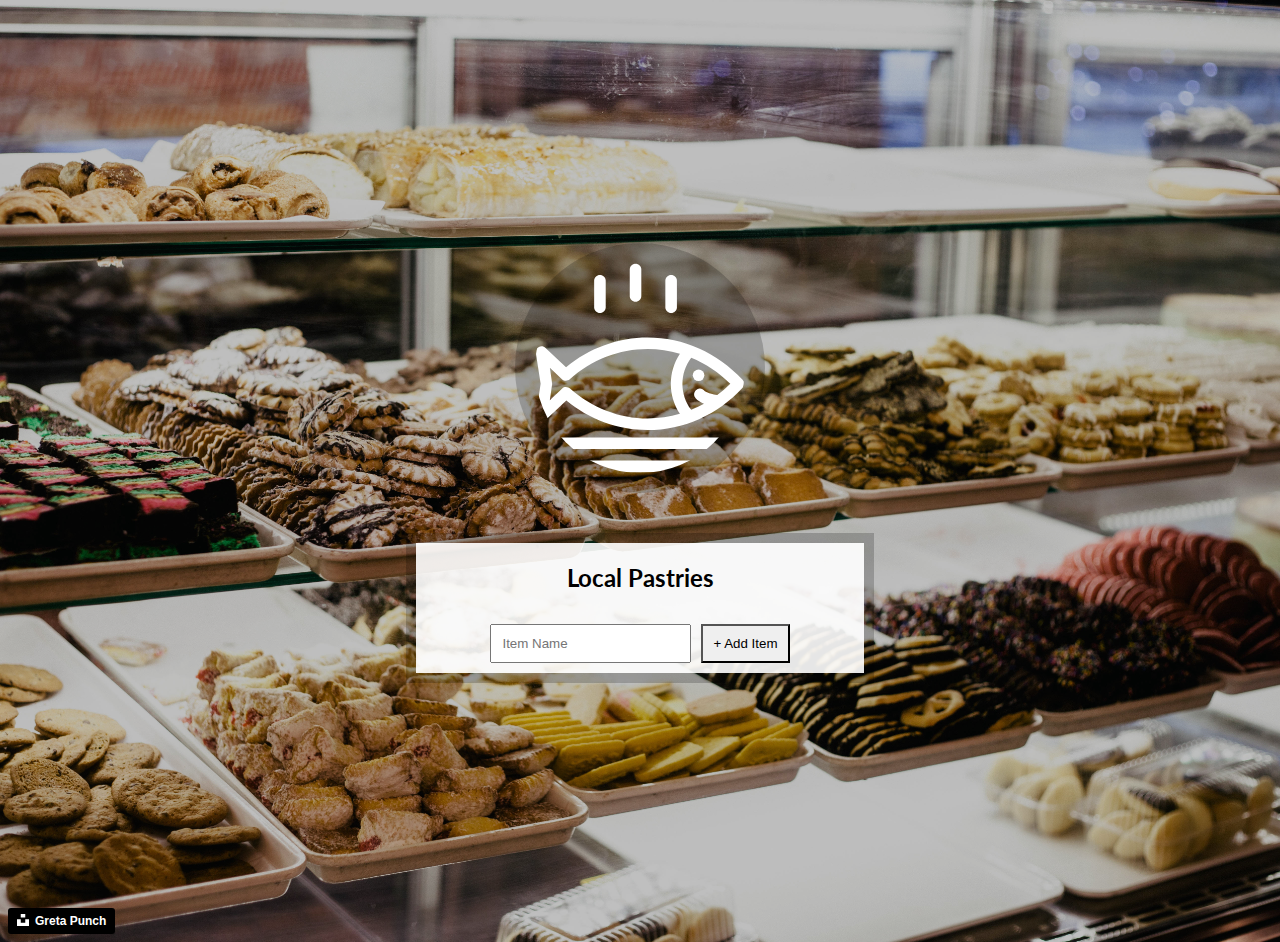
<file: index.html>
<!DOCTYPE html>
<html>
<head>
    <title>Local Storage and Event Delegation</title>
    <link rel='stylesheet' href='style.css'>
    <link rel="stylesheet" href="https://fonts.googleapis.com/css?family=Lato">
</head>
<body>
    <div class='main-body'>
        <!--
        Fish SVG Cred:
        https://thenounproject.com/search/?q=fish&i=589236
        -->
        <svg class='fish' xmlns="http://www.w3.org/2000/svg" xmlns:xlink="http://www.w3.org/1999/xlink" version="1.1" x="0px" y="0px" viewBox="0 0 512 512" enable-background="new 0 0 512 512" xml:space="preserve"><g><path d="M495.9,425.3H16.1c-5.2,0-10.1,2.9-12.5,7.6c-2.4,4.7-2.1,10.3,0.9,14.6l39,56.4c2.6,3.8,7,6.1,11.6,6.1h401.7   c4.6,0,9-2.3,11.6-6.1l39-56.4c3-4.3,3.3-9.9,0.9-14.6C506,428.2,501.1,425.3,495.9,425.3z M449.4,481.8H62.6L43,453.6H469   L449.4,481.8z"/><path d="M158.3,122c7.8,0,14.1-6.3,14.1-14.1V43.4c0-7.8-6.3-14.1-14.1-14.1c-7.8,0-14.1,6.3-14.1,14.1v64.5   C144.2,115.7,150.5,122,158.3,122z"/><path d="M245.1,94.7c7.8,0,14.1-6.3,14.1-14.1V16.1c0-7.8-6.3-14.1-14.1-14.1C237.3,2,231,8.3,231,16.1v64.5   C231,88.4,237.3,94.7,245.1,94.7z"/><path d="M331.9,122c7.8,0,14.1-6.3,14.1-14.1V43.4c0-7.8-6.3-14.1-14.1-14.1s-14.1,6.3-14.1,14.1v64.5   C317.8,115.7,324.1,122,331.9,122z"/><path d="M9.6,385.2c5.3,2.8,11.8,1.9,16.2-2.2l50.6-47.7c56.7,46.5,126.6,71.9,198.3,71.9c0,0,0,0,0,0   c87.5,0,169.7-36.6,231.4-103.2c5-5.4,5-13.8,0-19.2c-61.8-66.5-144-103.2-231.4-103.2c-72,0-142.2,25.6-199,72.5l-50-47.1   c-4.4-4.1-10.9-5-16.2-2.2c-5.3,2.8-8.3,8.7-7.4,14.6l11.6,75L2.2,370.6C1.3,376.5,4.2,382.4,9.6,385.2z M380.9,230.8   c34.9,14.3,67.2,35.7,95.3,63.6c-10.1,10-20.8,19.2-31.9,27.5c-22.4-3.3-29.6-8.8-30.7-9.7c-4-5.7-11.8-7.7-18.1-4.4   c-6.9,3.6-9.5,12.2-5.9,19.1c1.9,3.5,7.3,10.3,22.4,16c-10.1,5.7-20.5,10.7-31.1,15.1C352.4,320.2,352.4,268.6,380.9,230.8z    M36.3,255.6l29.4,27.7c5.3,5,13.6,5.1,19.1,0.3c53.2-47.6,120.7-73.7,190-73.7c26.9,0,53.2,3.9,78.5,11.3   c-29.3,44.6-29.3,102,0,146.6c-25.3,7.4-51.6,11.3-78.5,11.3c-69,0-136.3-26-189.4-73.2c-2.7-2.4-13.4-6.3-19.1,0.3l-30.1,28.3   l5.7-40C42.2,293,36.3,255.6,36.3,255.6z"/><circle cx="398.8" cy="273.8" r="14.1"/></g></svg>
        <div class='list-items-div'>
            <h2>Local Pastries</h2>
            <ul>
                <li>Loading pastries...</li>
            </ul>
            <form>
                <input type='text' placeholder='Item Name'>
                <input type='submit' value='+ Add Item'>
            </form>
        </div>
    </div>
    <a style="background-color:black;color:white;text-decoration:none;padding:4px 6px;font-family:-apple-system, BlinkMacSystemFont, &quot;San Francisco&quot;, &quot;Helvetica Neue&quot;, Helvetica, Ubuntu, Roboto, Noto, &quot;Segoe UI&quot;, Arial, sans-serif;font-size:12px;font-weight:bold;line-height:1.2;display:inline-block;border-radius:3px" href="https://unsplash.com/@gretap?utm_medium=referral&amp;utm_campaign=photographer-credit&amp;utm_content=creditBadge" target="_blank" rel="noopener noreferrer" title="Download free do whatever you want high-resolution photos from Greta Punch"><span style="display:inline-block;padding:2px 3px"><svg xmlns="http://www.w3.org/2000/svg" style="height:12px;width:auto;position:relative;vertical-align:middle;top:-2px;fill:white" viewBox="0 0 32 32"><title>unsplash-logo</title><path d="M10 9V0h12v9H10zm12 5h10v18H0V14h10v9h12v-9z"></path></svg></span><span style="display:inline-block;padding:2px 3px">Greta Punch</span></a>
</body>
<script src='app.js'></script>
</html>
</file>
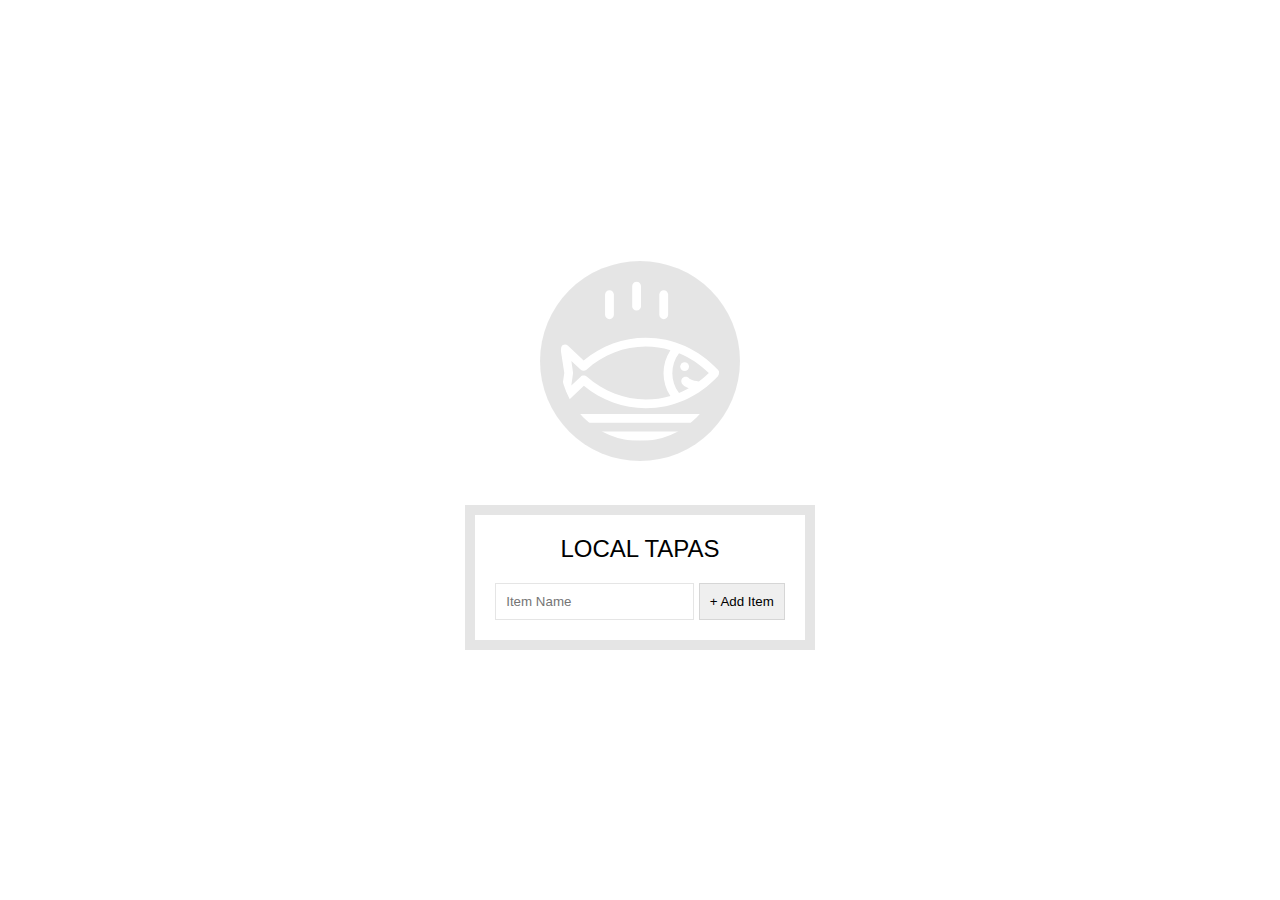
<file: 15 - LocalStorage/index-FINISHED.html>
<!DOCTYPE html>
<html lang="en">
<head>
  <meta charset="UTF-8">
  <title>LocalStorage</title>
  <link rel="stylesheet" href="style.css">
</head>
<body>
  <!--
      Fish SVG Cred:
      https://thenounproject.com/search/?q=fish&i=589236
   -->

   <svg xmlns="http://www.w3.org/2000/svg" xmlns:xlink="http://www.w3.org/1999/xlink" version="1.1" x="0px" y="0px" viewBox="0 0 512 512" enable-background="new 0 0 512 512" xml:space="preserve"><g><path d="M495.9,425.3H16.1c-5.2,0-10.1,2.9-12.5,7.6c-2.4,4.7-2.1,10.3,0.9,14.6l39,56.4c2.6,3.8,7,6.1,11.6,6.1h401.7   c4.6,0,9-2.3,11.6-6.1l39-56.4c3-4.3,3.3-9.9,0.9-14.6C506,428.2,501.1,425.3,495.9,425.3z M449.4,481.8H62.6L43,453.6H469   L449.4,481.8z"/><path d="M158.3,122c7.8,0,14.1-6.3,14.1-14.1V43.4c0-7.8-6.3-14.1-14.1-14.1c-7.8,0-14.1,6.3-14.1,14.1v64.5   C144.2,115.7,150.5,122,158.3,122z"/><path d="M245.1,94.7c7.8,0,14.1-6.3,14.1-14.1V16.1c0-7.8-6.3-14.1-14.1-14.1C237.3,2,231,8.3,231,16.1v64.5   C231,88.4,237.3,94.7,245.1,94.7z"/><path d="M331.9,122c7.8,0,14.1-6.3,14.1-14.1V43.4c0-7.8-6.3-14.1-14.1-14.1s-14.1,6.3-14.1,14.1v64.5   C317.8,115.7,324.1,122,331.9,122z"/><path d="M9.6,385.2c5.3,2.8,11.8,1.9,16.2-2.2l50.6-47.7c56.7,46.5,126.6,71.9,198.3,71.9c0,0,0,0,0,0   c87.5,0,169.7-36.6,231.4-103.2c5-5.4,5-13.8,0-19.2c-61.8-66.5-144-103.2-231.4-103.2c-72,0-142.2,25.6-199,72.5l-50-47.1   c-4.4-4.1-10.9-5-16.2-2.2c-5.3,2.8-8.3,8.7-7.4,14.6l11.6,75L2.2,370.6C1.3,376.5,4.2,382.4,9.6,385.2z M380.9,230.8   c34.9,14.3,67.2,35.7,95.3,63.6c-10.1,10-20.8,19.2-31.9,27.5c-22.4-3.3-29.6-8.8-30.7-9.7c-4-5.7-11.8-7.7-18.1-4.4   c-6.9,3.6-9.5,12.2-5.9,19.1c1.9,3.5,7.3,10.3,22.4,16c-10.1,5.7-20.5,10.7-31.1,15.1C352.4,320.2,352.4,268.6,380.9,230.8z    M36.3,255.6l29.4,27.7c5.3,5,13.6,5.1,19.1,0.3c53.2-47.6,120.7-73.7,190-73.7c26.9,0,53.2,3.9,78.5,11.3   c-29.3,44.6-29.3,102,0,146.6c-25.3,7.4-51.6,11.3-78.5,11.3c-69,0-136.3-26-189.4-73.2c-2.7-2.4-13.4-6.3-19.1,0.3l-30.1,28.3   l5.7-40C42.2,293,36.3,255.6,36.3,255.6z"/><circle cx="398.8" cy="273.8" r="14.1"/></g></svg>

  <div class="wrapper">
    <h2>LOCAL TAPAS</h2>
    <p></p>
    <ul class="plates">
      <li>Loading Tapas...</li>
    </ul>
    <form class="add-items">
      <input type="text" name="item" placeholder="Item Name" required>
      <input type="submit" value="+ Add Item">
    </form>
  </div>

<script>
  const addItems = document.querySelector('.add-items');
  const itemsList = document.querySelector('.plates');
  const items = JSON.parse(localStorage.getItem('items')) || [];

  function addItem(e) {
    e.preventDefault();
    const text = (this.querySelector('[name=item]')).value;
    const item = {
      text,
      done: false
    };

    items.push(item);
    populateList(items, itemsList);
    localStorage.setItem('items', JSON.stringify(items));
    this.reset();
  }

  function populateList(plates = [], platesList) {
    platesList.innerHTML = plates.map((plate, i) => {
      return `
        <li>
          <input type="checkbox" data-index=${i} id="item${i}" ${plate.done ? 'checked' : ''} />
          <label for="item${i}">${plate.text}</label>
        </li>
      `;
    }).join('');
  }

  function toggleDone(e) {
    if (!e.target.matches('input')) return; // skip this unless it's an input
    const el = e.target;
    const index = el.dataset.index;
    items[index].done = !items[index].done;
    localStorage.setItem('items', JSON.stringify(items));
    populateList(items, itemsList);
  }

  addItems.addEventListener('submit', addItem);
  itemsList.addEventListener('click', toggleDone);

  populateList(items, itemsList);

</script>


</body>
</html>
</file>
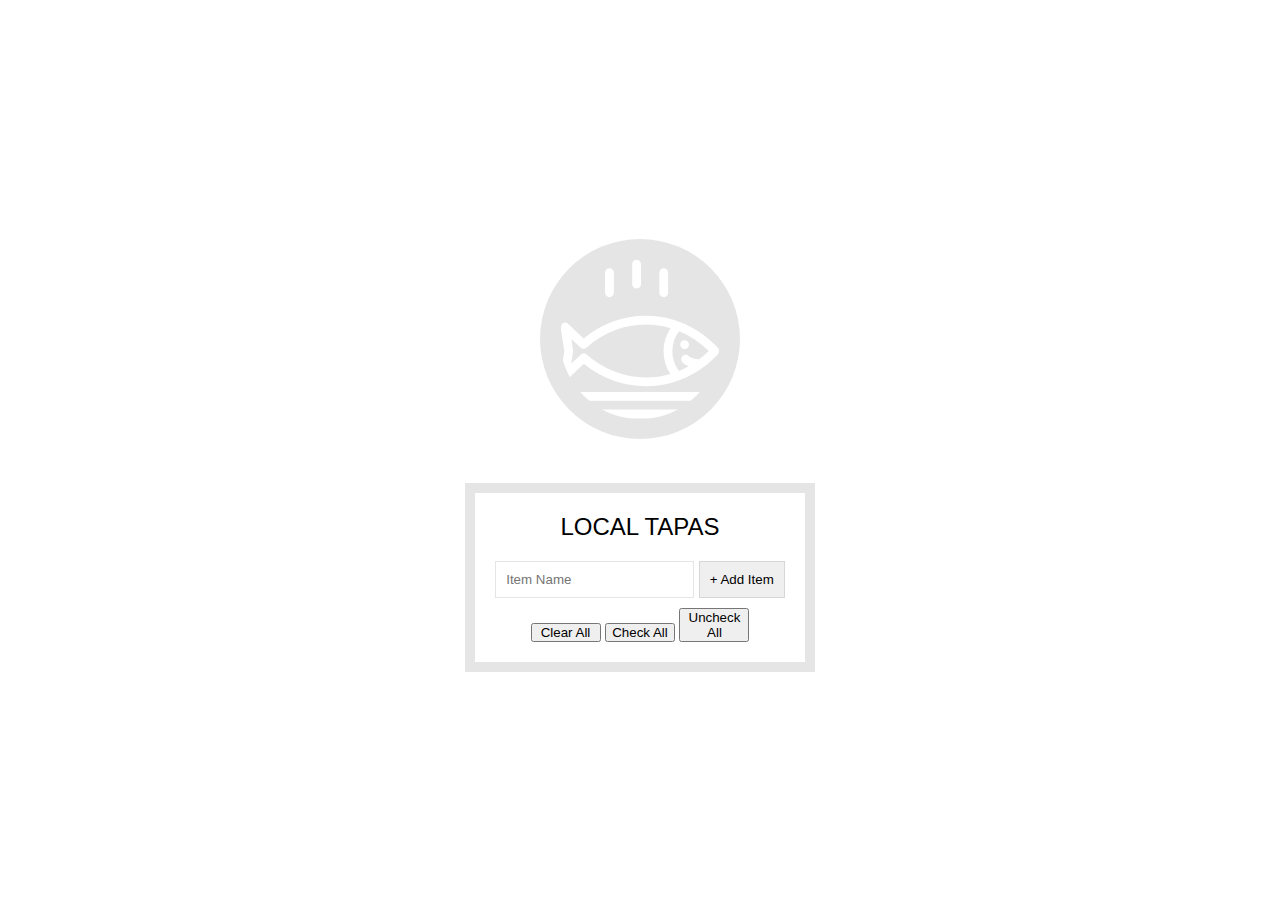
<file: 15 - LocalStorage/index-START.html>
<!DOCTYPE html>
<html lang="en">
<head>
  <meta charset="UTF-8">
  <title>LocalStorage</title>
  <link rel="stylesheet" href="style.css">
</head>
<body>
  <!--
      Fish SVG Cred:
      https://thenounproject.com/search/?q=fish&i=589236
   -->

   <svg xmlns="http://www.w3.org/2000/svg" xmlns:xlink="http://www.w3.org/1999/xlink" version="1.1" x="0px" y="0px" viewBox="0 0 512 512" enable-background="new 0 0 512 512" xml:space="preserve"><g><path d="M495.9,425.3H16.1c-5.2,0-10.1,2.9-12.5,7.6c-2.4,4.7-2.1,10.3,0.9,14.6l39,56.4c2.6,3.8,7,6.1,11.6,6.1h401.7   c4.6,0,9-2.3,11.6-6.1l39-56.4c3-4.3,3.3-9.9,0.9-14.6C506,428.2,501.1,425.3,495.9,425.3z M449.4,481.8H62.6L43,453.6H469   L449.4,481.8z"/><path d="M158.3,122c7.8,0,14.1-6.3,14.1-14.1V43.4c0-7.8-6.3-14.1-14.1-14.1c-7.8,0-14.1,6.3-14.1,14.1v64.5   C144.2,115.7,150.5,122,158.3,122z"/><path d="M245.1,94.7c7.8,0,14.1-6.3,14.1-14.1V16.1c0-7.8-6.3-14.1-14.1-14.1C237.3,2,231,8.3,231,16.1v64.5   C231,88.4,237.3,94.7,245.1,94.7z"/><path d="M331.9,122c7.8,0,14.1-6.3,14.1-14.1V43.4c0-7.8-6.3-14.1-14.1-14.1s-14.1,6.3-14.1,14.1v64.5   C317.8,115.7,324.1,122,331.9,122z"/><path d="M9.6,385.2c5.3,2.8,11.8,1.9,16.2-2.2l50.6-47.7c56.7,46.5,126.6,71.9,198.3,71.9c0,0,0,0,0,0   c87.5,0,169.7-36.6,231.4-103.2c5-5.4,5-13.8,0-19.2c-61.8-66.5-144-103.2-231.4-103.2c-72,0-142.2,25.6-199,72.5l-50-47.1   c-4.4-4.1-10.9-5-16.2-2.2c-5.3,2.8-8.3,8.7-7.4,14.6l11.6,75L2.2,370.6C1.3,376.5,4.2,382.4,9.6,385.2z M380.9,230.8   c34.9,14.3,67.2,35.7,95.3,63.6c-10.1,10-20.8,19.2-31.9,27.5c-22.4-3.3-29.6-8.8-30.7-9.7c-4-5.7-11.8-7.7-18.1-4.4   c-6.9,3.6-9.5,12.2-5.9,19.1c1.9,3.5,7.3,10.3,22.4,16c-10.1,5.7-20.5,10.7-31.1,15.1C352.4,320.2,352.4,268.6,380.9,230.8z    M36.3,255.6l29.4,27.7c5.3,5,13.6,5.1,19.1,0.3c53.2-47.6,120.7-73.7,190-73.7c26.9,0,53.2,3.9,78.5,11.3   c-29.3,44.6-29.3,102,0,146.6c-25.3,7.4-51.6,11.3-78.5,11.3c-69,0-136.3-26-189.4-73.2c-2.7-2.4-13.4-6.3-19.1,0.3l-30.1,28.3   l5.7-40C42.2,293,36.3,255.6,36.3,255.6z"/><circle cx="398.8" cy="273.8" r="14.1"/></g></svg>

  <div class="wrapper">
    <h2>LOCAL TAPAS</h2>
    <p></p>
    <ul class="plates">
      <li>Loading Tapas...</li>
    </ul>
    <form class="add-items">
      <input type="text" name="item" placeholder="Item Name" required>
      <input type="submit" value="+ Add Item">
    </form>
    <div class='buttons'>
        <button class='clear-all'>Clear All</button>
        <button class='check-all'>Check All</button>
        <button class='uncheck-all'>Uncheck All</button>
    </div>
  </div>

<script src='app.js'>

</script>


</body>
</html>
</file>
<file: style.css>
body {
    box-sizing: border-box;
    background-image: linear-gradient(rgba(0, 0, 0, .25), rgba(0, 0, 0, .25)), url(greta-punch-62508-unsplash.jpg);
    background-size: cover;
    background-position: center;
    font-family: Lato, sans-serif;
}

*, *:after, *:before {
    box-sizing: inherit;
}

h2 {
    margin-bottom: 0px;
}

ul {
    padding: 0px;
    width: 100%;
}

li {
    display: flex;
    flex-direction: row;
    list-style-type: none;
    border-bottom: 1px solid rgba(0, 0, 0, .2);
    padding: 6px 0;
}

/*Disable default browser input styling */

input[type='checkbox'] {
    margin-right: 15px;
    margin-top: 5px;
}

input[type='text'] {
    margin-right: 10px;
    padding: 10px;
}

input[type='submit'] {
    -webkit-appearance: none;
    -moz-appearance: none;
    appearance: none;
    padding: 10px;
}

form {
    display: flex;
    padding-bottom: 10px;
}

.main-body {
    min-height: 100vh;
    display: flex;
    justify-content: center;
    align-items: center;
    flex-direction: column;
}

.fish {
    height: 250px;
    width: 250px;
    background: rgba(0, 0, 0, .2);
    border-radius: 50%;
    border: 20px solid rgba(0, 0, 0, 0);
    fill: white;
    margin-bottom: 50px;
}

.list-items-div {
    width: 35vw;
    display: flex;
    flex-direction: column;
    align-items: center;
    background: rgba(255, 255, 255, .9);
    box-shadow: 0 0 0 10px rgba(0, 0, 0, .2);
    padding: 0 15px;
}
</file>
<file: 15 - LocalStorage/style.css>
html {
      box-sizing: border-box;
      background: url('http://wes.io/hx9M/oh-la-la.jpg') center no-repeat;
      background-size: cover;
      min-height: 100vh;
      display: flex;
      justify-content: center;
      align-items: center;
      text-align: center;
      font-family: Futura,"Trebuchet MS",Arial,sans-serif;
    }

    *, *:before, *:after {
      box-sizing: inherit; 
    }

    svg {
      fill:white;
      background: rgba(0,0,0,0.1);
      padding: 20px;
      border-radius: 50%;
      width: 200px;
      margin-bottom: 50px;
    }

    .wrapper {
      padding: 20px;
      max-width: 350px;
      background: rgba(255,255,255,0.95);
      box-shadow: 0 0 0 10px rgba(0,0,0,0.1);
    }

    h2 {
      text-align: center;
      margin: 0;
      font-weight: 200;
    }

    .plates {
      margin: 0;
      padding: 0;
      text-align: left;
      list-style: none;
    }

    .plates li {
      border-bottom: 1px solid rgba(0,0,0,0.2);
      padding: 10px 0;
      font-weight: 100;
      display: flex;
    }

    .plates label {
      flex: 1;
      cursor: pointer;
    }

    .plates input {
      display: none;
    }

    .plates input + label:before {
      content: '⬜️';
      margin-right: 10px;
    }

    .plates input:checked + label:before {
      content: '🌮';
    }

    .add-items {
      margin-top: 20px;
    }

    .add-items input {
      padding: 10px;
      outline: 0;
      border: 1px solid rgba(0,0,0,0.1);
    }

.buttons {
    padding-top: 10px;
}

button {
    padding: 0;
    margin: 0;
    width: 70px;
    
}
</file>
